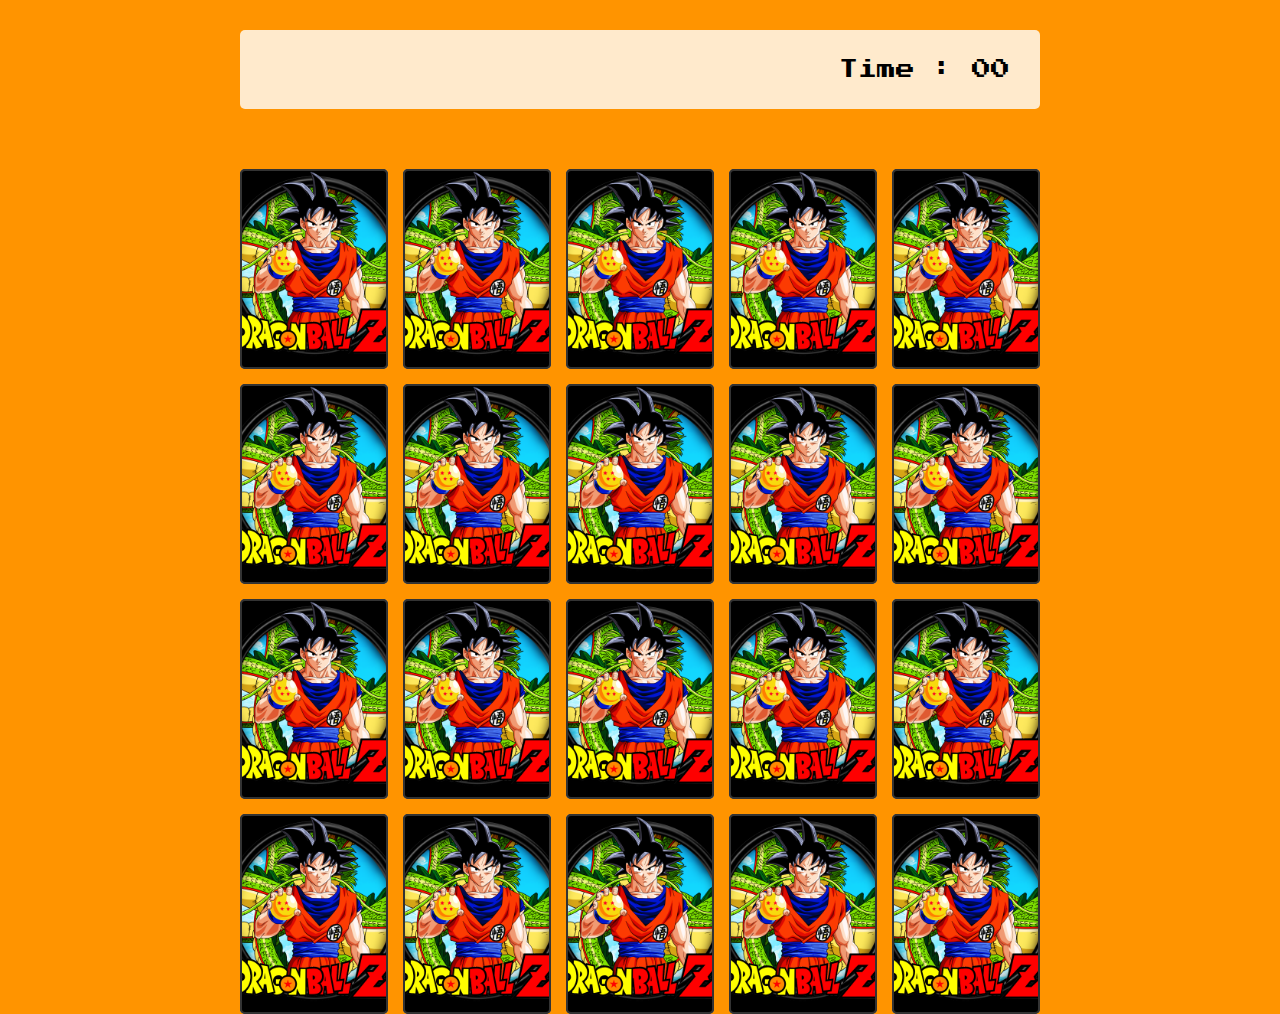
<file: pages/game.html>
<!DOCTYPE html>
<html lang="en">

<head>
    <meta charset="UTF-8">
    <meta http-equiv="X-UA-Compatible" content="IE=edge">
    <meta name="viewport" content="width=device-width, initial-scale=1.0">
    <link rel="stylesheet" href="../css/reset.css">
    <link rel="stylesheet" href="../css/game.css">

    <title>Memory Game</title>
</head>

<body>
    <main>
        <header>
            <span class="player" ></span>
            <span >Time : <span  class="timer">00</span></span>
        </header>

        <div class="grid"></div>
    </main>



    <!--Script para carregar todas as imagens de forma aleatoria -->
    <script src="../js/game.js"></script>
</body>

</html>
</file>
<file: css/game.css>
main{
    display: flex;
    flex-direction: column;
    width: 100%;
    min-height: 100vh;
    align-items: center;
    justify-content: center;
    padding-top: 30px;
    background-color:  #ff9400;
}
header{
    display: flex;
    align-items: center;
    justify-content: space-between;
    width: 100%;
    max-width: 800px;
    background-color: rgba(255, 255, 255, 0.8);
    border-radius: 5px;
    margin: 0 0 30px;
    font-size: 1.2em;
    padding: 30px;
}
.grid {
    display: grid;
    grid-template-columns: repeat(5, 1fr);
    gap: 15px;
    width: 100%;
    max-width: 800px;
    margin: 0 auto;
    padding-top: 30px;
}
.card {
    width: 100%;
    height: 200px;
    border-radius: 5px;
    position: relative;
    transition: all 400ms ease;
    transform-style: preserve-3d;
    background-color: #ccc;
}
.face {
    width: 100%;
    height: 100%;
    position: absolute;
    background-size: cover;
    background-position: center;
    border: 2px solid #333;
    border-radius: 5px;
    transition: all 400ms ease;
}
.front {
    transform: rotateY(180deg);
}
.back {
    background-image: url('../img/back2.png');
    backface-visibility: hidden;
    background-color: black;
}
.reveal-card {
    transform: rotateY(180deg);
}
.disabled-card {
    filter: saturate(0);
    opacity: 0.5;
}
</file>
